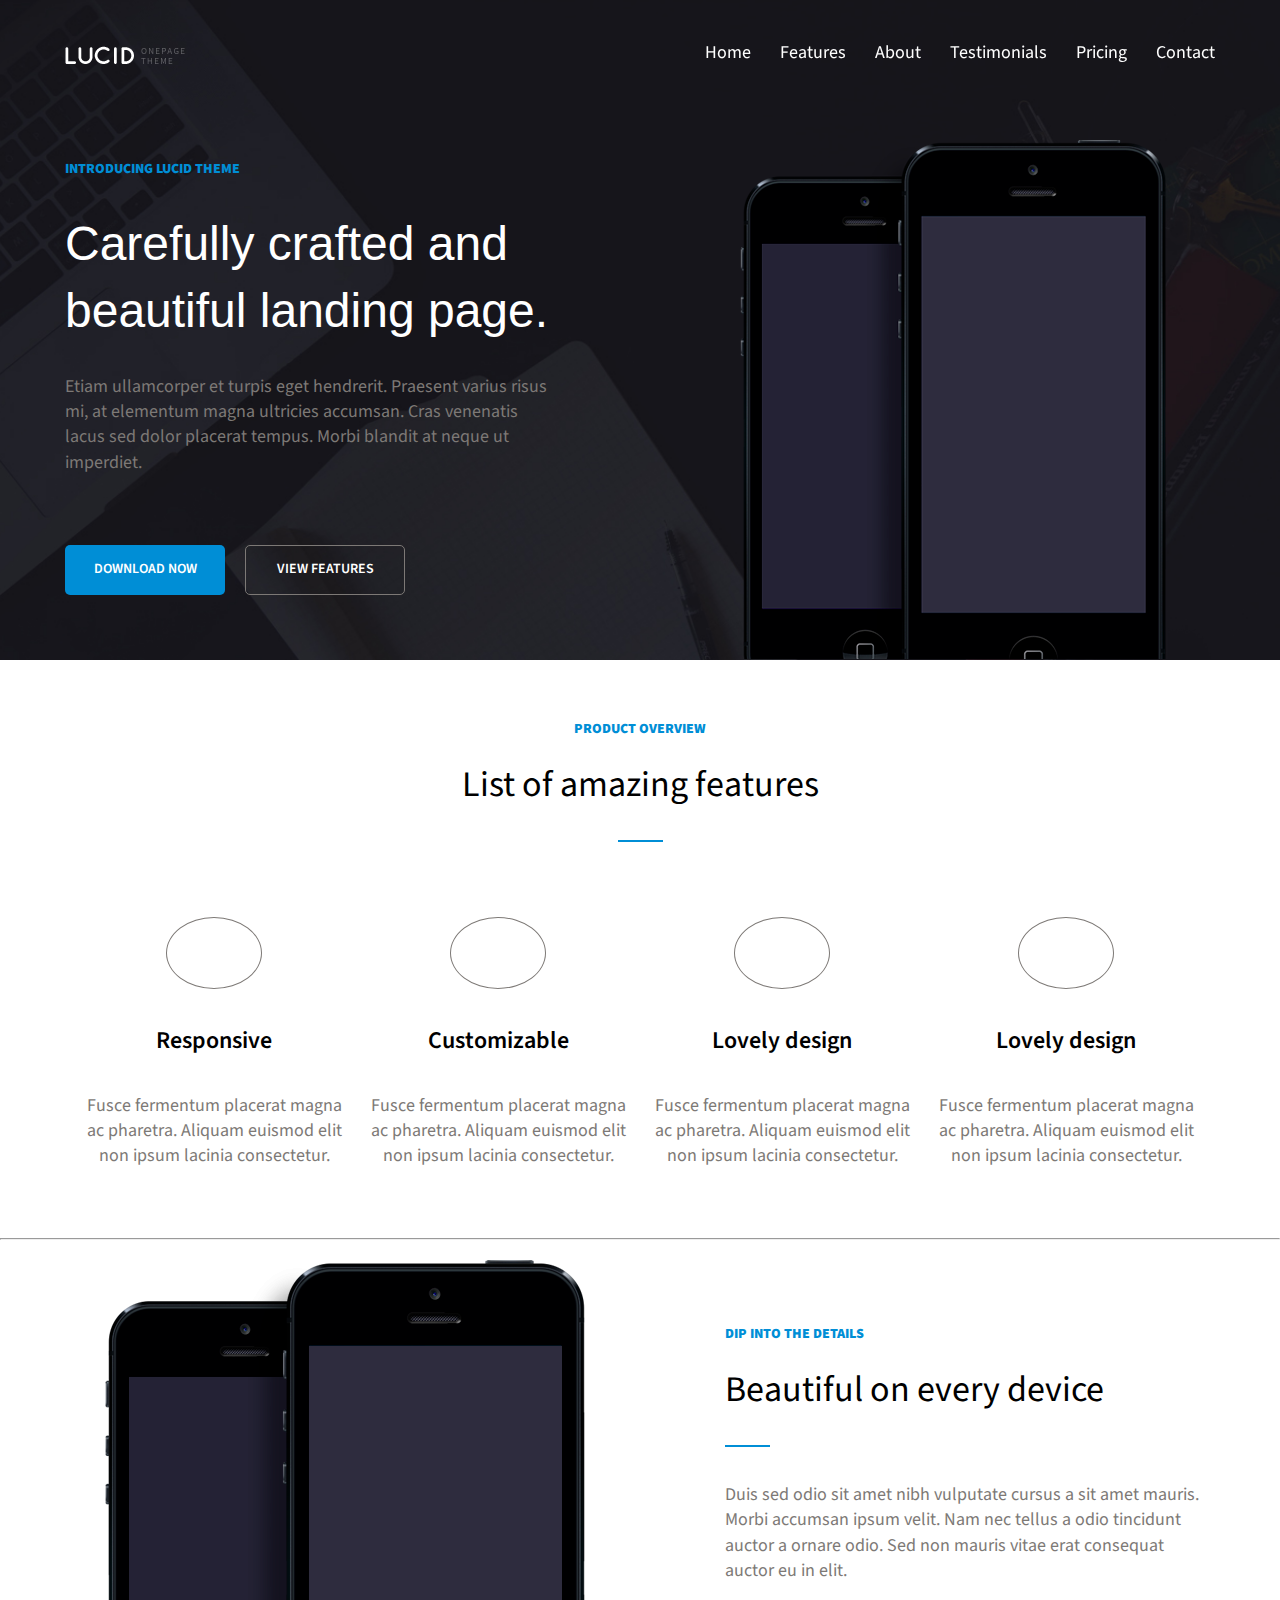
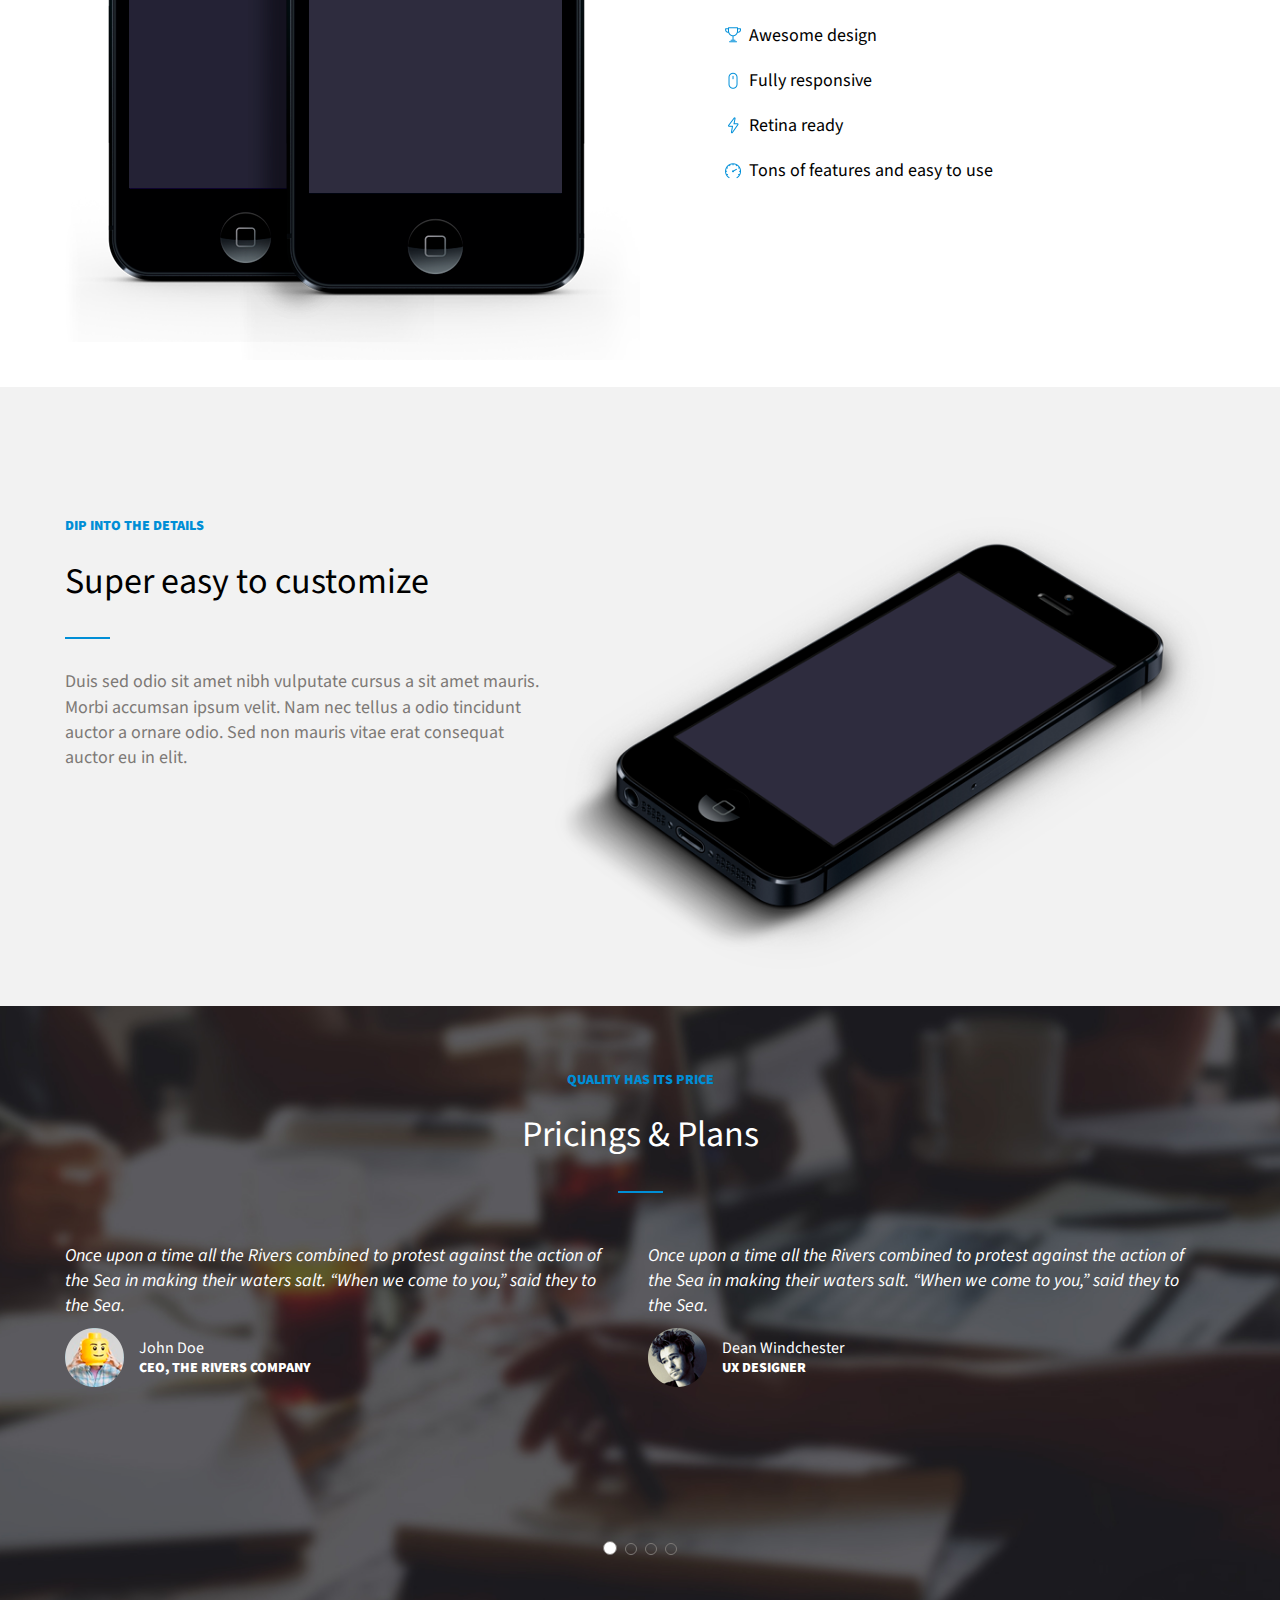
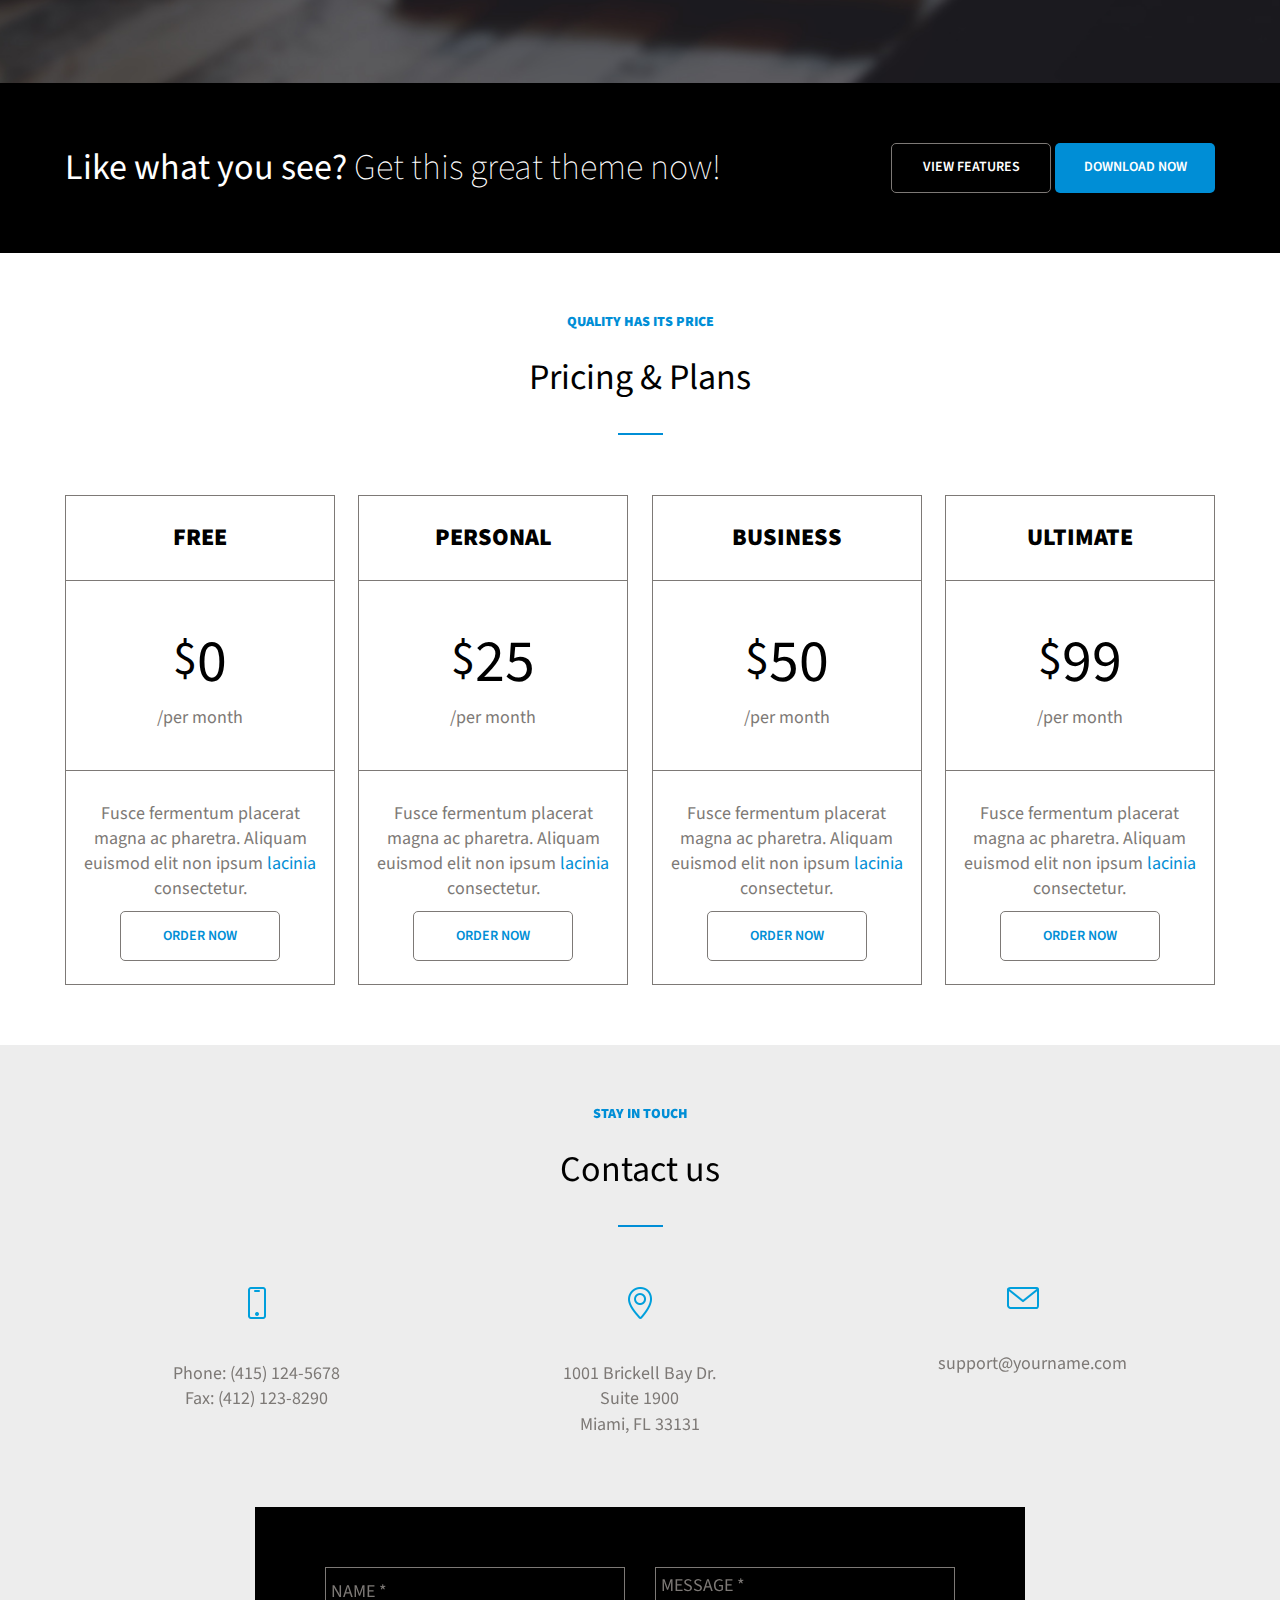
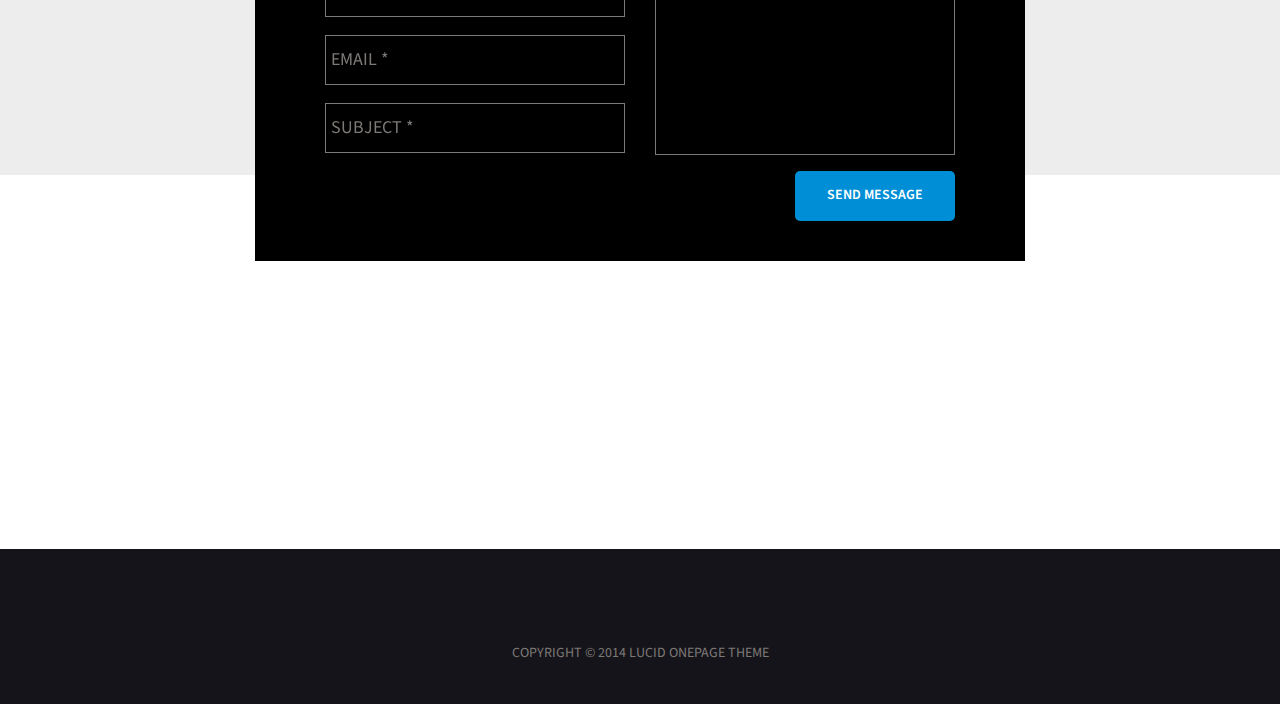
<file: index.html>
<!DOCTYPE html>
<html lang="en">

<head>
    <meta charset="UTF-8">
    <meta name="viewport" content="width=device-width, initial-scale=1.0">
    <script src="https://cdnjs.cloudflare.com/ajax/libs/jquery/3.5.1/jquery.min.js"></script>

    <link rel="stylesheet" href="https://pro.fontawesome.com/releases/v5.10.0/css/all.css"
        integrity="sha384-AYmEC3Yw5cVb3ZcuHtOA93w35dYTsvhLPVnYs9eStHfGJvOvKxVfELGroGkvsg+p" crossorigin="anonymous" />
    <link rel="stylesheet" href="style/style.css">
    <script src="js/script.js"></script>
    <title>Lucid landing</title>
</head>

<body>

    <!--HEADER-->
    <header class="header" id="header">
        <div class="container">
            <div class="header__inner">
                <div class="header__logo">
                    <img src="images/lucid-logo.png" alt="">
                </div>
                <nav class="nav" id="navList">
                    <ul>
                        <a href="#home" class="nav__link">Home</a>
                        <a href="#features" class="nav__link">Features</a>
                        <a href="#about" class="nav__link">About</a>
                        <a href="#testimonials" class="nav__link">Testimonials</a>
                        <a href="#pricing" class="nav__link">Pricing</a>
                        <a href="#contact" class="nav__link">Contact</a>
                    </ul>
                    <div class="burger" id="burger" onclick="showHideBurgerMenu(this)">
                        <div class="bar1"></div>
                        <div class="bar2"></div>
                        <div class="bar3"></div>
                    </div>
                </nav>
            </div>
        </div>
    </header>

    <!--HOME-->
    <section class="home" id="home">
        <div class="container">
            <div class="home__inner">
                <div class="home__inner__left">
                    <p class="subtitle">Introducing lucid theme</p>
                    <h1 class="home__title">Carefully crafted and beautiful landing page.</h1>
                    <p class="text home__text">Etiam ullamcorper et turpis eget hendrerit. Praesent varius risus mi, at
                        elementum
                        magna ultricies accumsan. Cras venenatis lacus sed dolor placerat tempus. Morbi blandit at neque
                        ut
                        imperdiet.</p>
                    <div class="home__buttons">
                        <button class="button button_primary">Download now</button>
                        <button class="button button_secondary">View features</button>
                    </div>
                </div>
                <div class="home__inner__right">
                    <img class="home__image" src="images/home-section-phones.png" alt="home-section-phones">
                </div>
            </div>
        </div>
    </section>
    <!--features-->
    <section class="features" id="features">
        <div class="container">
            <div class="features__inner">
                <p class="subtitle">product overview</p>
                <div class="features__title title">List of amazing features</div>
                <div class="features__list features-list">
                    <div class="features-list__item">
                        <i class="features-list__ico fas fa-desktop"></i>
                        <div class="features-list__title">
                            Responsive
                        </div>
                        <div class="features-list__text text">
                            Fusce fermentum placerat magna ac pharetra. Aliquam euismod elit non ipsum lacinia
                            consectetur.
                        </div>
                    </div>
                    <div class="features-list__item">
                        <i class="features-list__ico fal fa-cog"></i>
                        <div class="features-list__title">
                            Customizable
                        </div>
                        <div class="features-list__text text">
                            Fusce fermentum placerat magna ac pharetra. Aliquam euismod elit non ipsum lacinia
                            consectetur.
                        </div>
                    </div>
                    <div class="features-list__item">
                        <i class="features-list__ico far fa-thumbs-up"></i>
                        <div class="features-list__title">
                            Lovely design
                        </div>
                        <div class="features-list__text text">
                            Fusce fermentum placerat magna ac pharetra. Aliquam euismod elit non ipsum lacinia
                            consectetur.
                        </div>
                    </div>
                    <div class="features-list__item">
                        <i class="features-list__ico fas fa-mobile-alt"></i>
                        <div class="features-list__title">
                            Lovely design
                        </div>
                        <div class="features-list__text text">
                            Fusce fermentum placerat magna ac pharetra. Aliquam euismod elit non ipsum lacinia
                            consectetur.
                        </div>
                    </div>
                </div>
            </div>
        </div>
    </section>
    <hr style='background-color:#7d7976'>
    <!--about-long-->
    <section class="about-long" id="about">
        <div class="container">
            <div class="about-long__inner">
                <div class="about-long__left">
                    <img class='about-long__image' src="images/about-long-phone.png" alt="about-long-phone">
                </div>
                <div class="about-long__right">
                    <p class="subtitle">Dip into the details</p>
                    <div class="about-long__title title">Beautiful on every device</div>
                    <p class="about-long__text text">Duis sed odio sit amet nibh vulputate cursus a sit amet mauris.
                        Morbi
                        accumsan ipsum
                        velit. Nam nec tellus a odio tincidunt auctor a ornare odio. Sed non mauris vitae erat consequat
                        auctor eu in elit.
                    </p>
                    <ul class="about-long__list">
                        <li class="about-long__item">Awesome design</li>
                        <li class="about-long__item">Fully responsive</li>
                        <li class="about-long__item">Retina ready</li>
                        <li class="about-long__item">Tons of features and easy to use</li>
                    </ul>
                </div>
            </div>
        </div>
    </section>

    <!--about-short-->
    <section class="about-short">
        <div class="container">
            <div class="about-short__inner">
                <div class="about-short__left">
                    <p class="subtitle">Dip into the details</p>
                    <div class="about-short__title title">Super easy to customize</div>
                    <p class="about-short__text text">Duis sed odio sit amet nibh vulputate cursus a sit amet mauris.
                        Morbi
                        accumsan ipsum
                        velit. Nam nec tellus a odio tincidunt auctor a ornare odio. Sed non mauris vitae erat consequat
                        auctor eu in elit.
                    </p>
                </div>
                <div class="about-short__right">
                    <img class='about-short__image' src="images/about-short-phone.png" alt="">
                </div>
            </div>
        </div>
    </section>


    <!--testimonials-->
    <section class="testimonials" id="testimonials">
        <div class="container">
            <div class="testimonials__inner">
                <p class="subtitle">
                    Quality has its price
                </p>
                <div class="testimonials__title title">
                    Pricings & Plans
                </div>
                <ul class="testimonials__slider slider">
                    <li class="slider__item">
                        <div class="slider__first">
                            <div class="slider__review">
                                Once upon a time all the Rivers combined to protest against the action of the Sea in
                                making their waters salt. “When we come to you,” said they to the Sea.
                            </div>
                            <div class="slider__author">
                                <img class="slider__image" src="images/Warstwa 7.png" alt="">

                                <div class="slider__about">
                                    <p class="slider__name">John Doe</p>
                                    <p class="slider__position">CEO, THE RIVERS
                                        COMPANY</p>
                                </div>
                            </div>
                        </div>
                        <div class="slider__second">
                            <div class="slider__review">
                                Once upon a time all the Rivers combined to protest against the action of the Sea in
                                making their waters salt. “When we come to you,” said they to the Sea.
                            </div>
                            <div class="slider__author">
                                <img class="slider__image" src="images/Warstwa 16.png" alt="">
                                <div class="slider__about">
                                    <p class="slider__name">Dean Windchester</p>
                                    <p class="slider__position">UX DESIGNER</p>
                                </div>
                            </div>
                        </div>
                    </li>
                    <li class="slider__item">
                        <div class="slider__first">
                            <div class="slider__review">
                                Once upon a time all the Rivers combined to protest against the action of the Sea in
                                making their waters salt. “When we come to you,” said they to the Sea.
                            </div>
                            <div class="slider__author">
                                <img class="slider__image" src="images/Warstwa 16.png" alt="">
                                <div class="slider__about">
                                    <p class="slider__name">Nalivayko Anton</p>
                                    <p class="slider__position">Looking for a job
                                    </p>
                                </div>
                            </div>
                        </div>
                        <div class="slider__second">
                            <div class="slider__review">
                                Once upon a time all the Rivers combined to protest against the action of the Sea in
                                making their waters salt. “When we come to you,” said they to the Sea.
                            </div>
                            <div class="slider__author">
                                <img class="slider__image" src="images/Warstwa 7.png" alt="">
                                <div class="slider__about">
                                    <p class="slider__name">Landing author</p>
                                    <p class="slider__position">Web-designer</p>

                                </div>
                            </div>
                        </div>
                    </li>

                    <li class="slider__item">
                        <div class="slider__first">

                            <div class="slider__review">
                                Once upon a time all the Rivers combined to protest against the action of the Sea in
                                making their waters salt. “When we come to you,” said they to the Sea.
                            </div>
                            <div class="slider__author">
                                <img class="slider__image" src="images/Warstwa 7.png" alt="">
                                <div class="slider__about">
                                    <p class="slider__name">First reviewer</p>
                                    <p class="slider__position">Employe</p>
                                </div>
                            </div>
                        </div>
                        <div class="slider__second">

                            <div class="slider__review">
                                Once upon a time all the Rivers combined to protest against the action of the Sea in
                                making their waters salt. “When we come to you,” said they to the Sea.

                            </div>
                            <div class="slider__author">
                                <img class="slider__image" src="images/Warstwa 16.png" alt="">
                                <div class="slider__about">
                                    <p class="slider__name">Second reviewer</p>
                                    <p class="slider__position">Employe</p>
                                </div>
                            </div>
                        </div>
                    </li>
                    <li class="slider__item">
                        <div class="slider__first">

                            <div class="slider__review">
                                Once upon a time all the Rivers combined to protest against the action of the Sea in
                                making their waters salt. “When we come to you,” said they to the Sea.
                            </div>
                            <div class="slider__author">
                                <img class="slider__image" src="images/Warstwa 16.png" alt="">

                                <div class="slider__about">
                                    <p class="slider__name">Third reviewer</p>
                                    <p class="slider__position">Employe</p>
                                </div>
                            </div>
                        </div>
                        <div class="slider__second">
                            <div class="slider__review">
                                Once upon a time all the Rivers combined to protest against the action of the Sea in
                                making their waters salt. “When we come to you,” said they to the Sea.

                            </div>
                            <div class="slider__author">
                                <img class="slider__image" src="images/Warstwa 7.png" alt="">

                                <div class="slider__about">
                                    <p class="slider__name">Fourth reviewer</p>
                                    <p class="slider__position">Employe</p>
                                </div>
                            </div>
                        </div>
                    </li>
                </ul>
                <div class="slider-dots">
                    <span class="slider-dots_item active" onclick="currentSlide(1)"></span>
                    <span class="slider-dots_item" onclick="currentSlide(2)"></span>
                    <span class="slider-dots_item" onclick="currentSlide(3)"></span>
                    <span class="slider-dots_item" onclick="currentSlide(4)"></span>
                </div>
            </div>
        </div>
    </section>
    <!--eye-cahthcer-->
    <section class="eye-catcher">
        <div class="container">
            <div class="eye-catcher__inner">
                <div class="eye-catcher__title title">Like what you see? <span
                        class="title eye-catcher__title_light">Get this
                        great theme now!</span>
                </div>
                <div class="eye-catcher__buttons">
                    <button class="button button_secondary">View features</button>
                    <button class="button button_primary">Download now</button>
                </div>
            </div>
        </div>
    </section>
    <!--pricing-->
    <section class="pricing" id="pricing">
        <div class="container">
            <div class="pricing__inner">
                <p class="subtitle">Quality has its price</p>
                <div class="pricing__title title">Pricing & Plans</div>
                <div class="pricing__tables">
                    <div class="pricing__item">
                        <div class="pricing__name">
                            free
                        </div>
                        <div class="pricing__cost">
                            <sup class="pricing__dollar">$</sup><span class="pricing__sum">0</span>
                            <p class="pricing__timing">/per month</p>
                        </div>
                        <div class="pricing__about">
                            Fusce fermentum placerat magna ac pharetra. Aliquam euismod elit non ipsum <span
                                class="pricing__about_blue"> lacinia</span>
                            consectetur.
                        </div>
                        <button class="pricing__purchase button">
                            Order now
                        </button>
                    </div>
                    <div class="pricing__item">
                        <div class="pricing__name">
                            personal
                        </div>
                        <div class="pricing__cost">
                            <sup class="pricing__dollar">$</sup><span class="pricing__sum">25</span>
                            <p class="pricing__timing">/per month</p>
                        </div>
                        <div class="pricing__about">
                            Fusce fermentum placerat magna ac pharetra. Aliquam euismod elit non ipsum <span
                                class="pricing__about_blue"> lacinia</span>
                            consectetur.
                        </div>
                        <button class="pricing__purchase button">
                            Order now
                        </button>
                    </div>
                    <div class="pricing__item">
                        <div class="pricing__name">
                            business
                        </div>
                        <div class="pricing__cost">
                            <sup class="pricing__dollar">$</sup><span class="pricing__sum">50</span>
                            <p class="pricing__timing">/per month</p>
                        </div>
                        <div class="pricing__about">
                            Fusce fermentum placerat magna ac pharetra. Aliquam euismod elit non ipsum <span
                                class="pricing__about_blue"> lacinia</span>
                            consectetur.
                        </div>
                        <button class="pricing__purchase button">
                            Order now
                        </button>
                    </div>
                    <div class="pricing__item">
                        <div class="pricing__name">
                            ultimate
                        </div>
                        <div class="pricing__cost">
                            <sup class="pricing__dollar">$</sup><span class="pricing__sum">99</span>
                            <p class="pricing__timing">/per month</p>
                        </div>
                        <div class="pricing__about">
                            Fusce fermentum placerat magna ac pharetra. Aliquam euismod elit non ipsum <span
                                class="pricing__about_blue"> lacinia</span>
                            consectetur.
                        </div>
                        <button class="pricing__purchase button">
                            Order now
                        </button>
                    </div>
                </div>
            </div>
        </div>
    </section>
    <!--contact-->
    <section class="contact" id="contact">
        <div class="container">
            <div class="contact__inner">
                <p class="subtitle">stay in touch</p>
                <div class="contact__title title">Contact us</div>
                <div class="contact__items">
                    <div class="contact__item">
                        <img src="images/Phone.png" alt="">
                        <p class="contact__content">
                            Phone: (415) 124-5678 <br />
                            Fax: (412) 123-8290
                        </p>
                    </div>
                    <div class="contact__item">
                        <img src="images/Pointer.png" alt="">
                        <p class="contact__content">
                            1001 Brickell Bay Dr. <br />
                            Suite 1900 <br />
                            Miami, FL 33131
                        </p>
                    </div>

                    <div class="contact__item">
                        <img src="images/Envelope.png" alt="">
                        <p class="contact__content">
                            support@yourname.com </p>
                    </div>

                </div>
                <form class="contact-form">
                    <div class="contact-form__inner">
                        <div class="contact-form__left">
                            <input placeholder="NAME *" name="name" type="text" class="contact-form__input">
                            <input placeholder="EMAIL *" name="email" type="email" class="contact-form__input">
                            <input placeholder="SUBJECT *" name="subject" type="text" class="contact-form__input">
                        </div>
                        <div class="contact-form__right">
                            <textarea class="contact-form__input__textarea" placeholder="MESSAGE *" name="message" id=""
                                cols="40" rows="7.5"></textarea>
                        </div>
                    </div>
                    <button class="contact__button button button_primary">Send message</button>
                </form>
            </div>
        </div>
    </section>
    <iframe
        src="https://www.google.com/maps/embed?pb=!1m18!1m12!1m3!1d2385.1803844765327!2d37.77985092097974!3d44.68953133065364!2m3!1f0!2f0!3f0!3m2!1i1024!2i768!4f13.1!3m3!1m2!1s0x40f1f8ff8456db99%3A0x27fc172b66041737!2z0L_RgC4g0JvQtdC90LjQvdCwLCAyMiwg0J3QvtCy0L7RgNC-0YHRgdC40LnRgdC6LCDQmtGA0LDRgdC90L7QtNCw0YDRgdC60LjQuSDQutGA0LDQuSwgMzUzOTEw!5e0!3m2!1sru!2sru!4v1609008552784!5m2!1sru!2sru"
        width="100%" height="370px" frameborder="0" style="border:0;" allowfullscreen="" aria-hidden="false"
        tabindex="0">
    </iframe>
    <!--footer-->
    <footer class="footer">
        <div class="container">
            <div class="footer__inner">
                <div class="footer__socials">
                    <a class="footer__ico" href="https://behance.com"> <i class=" fab fa-behance"></i></a>
                    <a class="footer__ico" href="https://dribble.com"> <i class=" fab fa-dribbble"></i></a>
                    <a class="footer__ico" href="https://twitter.com"> <i class=" fab fa-twitter"></i></a>
                    <a class="footer__ico" href="https://facebook.com"> <i class=" fab fa-facebook"></i></a>
                    <a class="footer__ico" href="https://ru.linkedin.com"> <i class=" fab fa-linkedin"></i></a>
                </div>
                <p class="footer__about">copyright © 2014 lucid onepage theme</p>
            </div>
        </div>
    </footer>
</body>

</html>
</file>
<file: style/style.css>
@import url('https://fonts.googleapis.com/css2?family=Quicksand:wght@700&family=Source+Sans+Pro:ital,wght@0,300;0,400;0,600;0,700;1,400&display=swap');

/*
font-family: 'Quicksand', sans-serif;
font-family: 'Source Sans Pro', sans-serif;
*/

body * {
    margin: 0;
    font-family: 'Source Sans Pro', sans-serif;
    font-size: 18px;
    line-height: 1.4;
}

.sticky {
    background-color: #16151b;
    position: relative;
    z-index: 50;
}
html {
    scroll-behavior: smooth;
}

*,
* before,
* after {
    box-sizing: border-box;
}

body,
div,
dl,
dt,
dd,
ul,
li,
h1,
h2,
h3,
h4,
h5,
h6,
pre,
code,
form,
fieldset,
input,
textarea,
p,
blockquote,
th,
td {
    margin: 0;
    padding: 0;
}

a {
    text-decoration: none;
}

/*container*/
.container {
    width: 100%;
    max-width: 1170px;
    margin: 0 auto;
    padding: 0px 10px;
}

/*global*/
.subtitle {
    font-size: 14px;
    color: #008ed6;
    text-transform: uppercase;
    font-weight: 900;
}

.title {
    font-size: 36px;
    margin-top: 20px;
}

.title::after {
    content: "";
    display: block;
    background-color: #008ed6;
    width: 45px;
    height: 2px;
    margin-top: 30px;
}

.text {
    color: #7d7976;
    font-size: 18px;
}


/*header*/
.header {
    padding: 40px 0px 30px 0px;
    position: fixed;
    width: 100%;
}

.header__inner {
    display: flex;
    justify-content: space-between;
    align-items: center;
}

.nav__link {
    color: #fff;
    margin-left: 25px;
    display: inline-block;
}

.nav__link::after {
    content: "";
    display: block;
    background-color: #008ed6;
    visibility: hidden;
    transition: width 200ms;
    width: 0;
    height: 2px;
    margin-top: 10px;

}

.nav__link:hover::after {
    width: 100%;
    visibility: visible;
}

/*HOME*/
.home {
    background: url("../images/home-section-bg.jpg") center no-repeat;
    background-size: cover;
    height: 660px;
    display: flex;
    color: #fff;
}

.home__inner {
    display: flex;
    justify-content: space-between;
    flex-wrap: wrap;
    margin-top: 160px;
    flex: 0 1 50%;
}

.home__inner__left {
    max-width: 490px;
}

.home__title {
    font-size: 48px;
    margin-top: 30px;
    font-family: 'Myriad', sans-serif;
    font-weight: 400;
}

.home__text {
    margin-top: 30px;
}

.home__buttons {
    max-width: 340px;
    margin-top: 70px;
    display: flex;
    justify-content: space-between
}

.home__image {
    position: relative;
    bottom: 20px;
}

.button {
    width: 160px;
    height: 50px;
    color: #fff;
    text-transform: uppercase;
    border-radius: 5px;
    font-size: 14px;
    font-weight: 600;
}

.button:hover {
    cursor: pointer;
    opacity: 0.7;
}

.button_primary {
    background-color: #008ed6;
    border: unset;
}

.button_secondary {
    background-color: transparent;
    border: 1px #7d7976 solid;
}

/*features*/
.features {
    padding: 60px 0px 70px 0px;
}

.features__inner {
    text-align: center;
}

.features__list {
    display: flex;
    flex-wrap: wrap;
    flex: 0 1 25%;
    justify-content: center;
}

.features-list__item {
    width: 100%;
    max-width: 270px;
    text-align: center;
    margin-left: 7px;
    margin-right: 7px;
    display: flex;
    flex-direction: column;
    margin-top: 75px;
}

.features-list__ico {
    padding: 35px;
    border-radius: 50%;
    border: 1px #7d7976 solid;
    margin: 0 auto;
    width: 96px;
    font-size: 24px;
    color: #008ed6;
}

.features-list__ico:hover {
    background-color: #008ed6;
    color: #fff;
}

.features-list__title {
    font-size: 24px;
    margin-top: 35px;
    font-weight: 600;
}

.features-list__text {
    margin-top: 35px;
}

.features__title::after {
    margin-left: auto;
    margin-right: auto;
}

/*about-long*/
.about-long {
    padding: 20px 0px;
}

.about-long__inner {
    display: flex;
    justify-content: space-between;
}

.about-long__image {
    max-width: 100%;
    height: auto;
}

.about-long__right {
    margin-top: 65px;
    width: 100%;
    max-width: 490px;
}

.about-long__text {
    margin-top: 35px;
}

.about-long__item::marker {
    width: 16px;
    height: 25px;
}

.about-long__list {
    margin-top: 40px;
}

.about-long__item {
    list-style: none;
    padding-left: 24px;
    margin-top: 20px;
}

.about-long__item:nth-child(1) {
    background: url("../images/Cup.png") no-repeat 0;
}

.about-long__item:nth-child(2) {
    background: url("../images/Mouse.png") no-repeat 3px;
}

.about-long__item:nth-child(3) {
    background: url("../images/Energy.png") no-repeat 3px;
}

.about-long__item:nth-child(4) {
    background: url("../images/Speedometer.png") no-repeat 0;
}

/*about-short*/
.about-short {
    background-color: #f2f2f2;
    padding: 130px 0px 30px 0px;
}

.about-short__inner {
    display: flex;
    justify-content: space-between;
}

.about-short__left {
    width: 100%;
    max-width: 490px;
}

.about-short__text {
    margin-top: 30px;
}

.about-short__image {
    max-width: 100%;
    height: auto;
}

/*testimonials*/
.testimonials {
    background: url(../images/testimonials-bg.jpg) center no-repeat;
    background-size: cover;
    display: flex;
    color: #fff;
    padding: 65px 0px 120px 0px;
    text-align: center;
}

.testimonials__title::after {
    margin-left: auto;
    margin-right: auto;
}

.slider {
    margin-top: 50px;
    display: flex;
    overflow: hidden;
}

.slider__item {
    display: flex;
    width: 100%;
    text-align: left;
    flex-shrink: 0;
}

.slider__first,
.slider__second {
    width: 100%;
    max-width: 570px;
    font-size: 24px;
    font-style: italic;
    margin-right: 15px;
}

.slider__second,
.slider__about {
    margin-left: 15px;
}

.slider__author {
    display: flex;
    margin-top: 10px;
    align-items: center;
}

.slider__name {
    font-style: normal;
    font-size: 16px;
}

.slider__position {
    text-transform: uppercase;
    font-size: 14px;
    font-style: normal;
    font-weight: 900;
}

/* dots */
.slider-dots {
    text-align: center;
    margin-top: 150px;
}

.slider-dots_item {
    cursor: pointer;
    height: 12px;
    width: 12px;
    margin: 0 2px;
    background-color: transparent;
    border: 1px #7d7976 solid;
    border-radius: 50%;
    display: inline-block;
    transition: background-color 0.6s ease;
}

.slider-dots_item:hover,
.active {
    height: 14px;
    width: 14px;
}

.active {
    background-color: white;
}

/* slider animation */
.slider__item {
    -webkit-animation-name: fade;
    -webkit-animation-duration: 1.5s;
    animation-name: fade;
    animation-duration: 1.5s;
}

@-webkit-keyframes fade {
    from {
        opacity: .4
    }

    to {
        opacity: 1
    }
}

@keyframes fade {
    from {
        opacity: .4
    }

    to {
        opacity: 1
    }
}

/*eye-cahthcer*/
.eye-catcher {
    padding: 60px 0px;
    background-color: black;
    color: #fff;
}

.eye-catcher__inner .title {
    margin: 0;
}

.eye-catcher__inner .title::after {
    display: none;
}

.eye-catcher__inner {
    display: flex;
    justify-content: space-between;
}

.eye-catcher__title_light {
    font-weight: 100;
}

/*pricing*/
.pricing {
    padding: 60px 0px;
}

.pricing__inner {
    text-align: center;
}

.pricing__title::after {
    margin-left: auto;
    margin-right: auto;
}

.pricing__tables {
    margin-top: 60px;
    display: flex;
    justify-content: space-between;
    flex: 0 1 25%;
    flex-wrap: wrap;
}

.pricing__item {
    height: 490px;
    width: 100%;
    max-width: 270px;
    border: 1px #7d7976 solid;
}

.pricing__item:hover {
    cursor: pointer;
}

.pricing__item:hover .pricing__name {
    color: #008ed6;
}

.pricing__item:hover .pricing__cost,
.pricing__item:hover .pricing__cost p,
.pricing__item:hover .pricing__purchase {
    background-color: #008ed6;
    color: #fff;
}

.pricing__item:hover .pricing__purchase {
    border: unset;
}


.pricing__name {
    text-transform: uppercase;
    font-weight: 900;
    padding: 25px 0px;
    border-bottom: 1px #7d7976 solid;
    font-size: 24px;
}

.pricing__cost {
    padding: 40px 0px;
    border-bottom: 1px #7d7976 solid;
}

.pricing__sum {
    font-size: 60px;
}

.pricing__dollar {
    font-size: 48px;
}

.pricing__timing,
.pricing__about {
    color: #7d7976;
}

.pricing__about {
    padding: 30px 10px 0px 10px;
}

.pricing__about_blue {
    color: #008ed6;
}

.pricing__purchase {
    margin: 10px 0px;
    color: #008ed6;
    background-color: #fff;
    border: 1px #7d7976 solid;
}

/*contact*/
.contact {
    padding: 60px 0px;
    height: 730px;
    text-align: center;
    background-color: #ededed
}

.contact__inner {
    position: relative;
}

.contact__title::after {
    margin-left: auto;
    margin-right: auto;
}

.contact__items {
    margin-top: 60px;
    display: flex;
    justify-content: space-around;
    flex-wrap: wrap;
}

.contact__item {
    color: #7d7976;
    margin: 0 auto;
    text-align: center;
    width: 100%;
    max-width: 170px;
}

.contact__content {
    margin-top: 35px;
}

.contact-form {
    padding: 60px 70px 0px 70px;
    background-color: black;
    width: 100%;
    max-width: 770px;
    height: fit-content;
    margin: 70px auto 0 auto;
    display: flex;
    flex-direction: column;
}

.contact-form__inner {
    display: flex;
    justify-content: space-between;
    flex-wrap: wrap;
}

.contact-form__left {
    width: 100%;
    max-width: 300px;
}

.contact-form__input {
    width: 100%;
    max-width: 300px;
    height: 50px;
    border: 1px #7d7976 solid;
    background-color: transparent;
    color: #7d7976;
    padding: 5px;
    margin-bottom: 18px;
}

.contact-form__input::placeholder,
.contact-form__input__textarea::placeholder {
    color: #7d7976;
}

.contact-form__input__textarea {
    resize: none;
    background-color: transparent;
    border: 1px #7d7976 solid;
    color: #7d7976;
    padding: 5px;
    width: 100%;
    max-width: 300px;
}

.contact__button {
    margin-bottom: 40px;
    align-self: flex-end;
}

/*footer*/
.footer {
    padding: 40px 0px;
    margin: 0 auto;
    text-align: center;
    text-transform: uppercase;
    color: #7d7976;
    background-color: #15141a;
}

.footer__ico {
    margin-right: 10px;
    color: #7d7976;
}

.footer__ico:hover {
    color: #008ed6;
    cursor: pointer;
}

.footer__about {
    margin-top: 30px;
    font-size: 14px;
}

/**************BURGER MENU****************/

.bar1,
.bar2,
.bar3 {
    width: 35px;
    height: 5px;
    background-color: white;
    margin: 6px 0;
    transition: 0.4s;
}

.change .bar1 {
    -webkit-transform: rotate(-45deg) translate(-9px, 6px);
    transform: rotate(-45deg) translate(-9px, 6px);
}

.change .bar2 {
    opacity: 0;
}

.change .bar3 {
    -webkit-transform: rotate(45deg) translate(-8px, -8px);
    transform: rotate(45deg) translate(-8px, -8px);
}

.burger {
    display: none;
}

/*media*/
@media (max-width: 576px) {

    .home,
    .features,
    .about-long,
    .about-short,
    .testimonials,
    .pricing,
    .contact {
        padding: 25px 0px;
    }

    .header {
        padding: 10px 0px;
    }

    .title {
        font-size: 27px;
    }

    .home__inner {
        margin-top: 80px;
    }

    .home__title {
        font-size: 40px;
    }

    .home__buttons {
        margin-top: 20px;
        display: flex;
        flex-direction: column;
        align-items: center;
        max-width: 100%;
    }

    .features-list__item {
        margin-top: 30px;
    }

    .eye-catcher__buttons .button_primary {
        margin-top: 5px;
    }

    .contact__items {
        margin-top: 40px;
    }

    .contact__item {
        margin-top: 20px;
    }

    .contact__content {
        margin-top: 10px;
    }

    .contact-form {
        padding: 20px;
        margin: 45px auto 0 auto;
    }

    .contact-form__input {
        height: 30px;
    }

    .contact-form__input__textarea {
        height: 100px;
    }

    .contact__button {
        margin-bottom: 0;
    }
}



@media screen and (max-width:800px) {

    .burger {
        display: block;
        float: right;
        position: relative;
        z-index: 1000;
    }

    .nav ul li {
        display: block;
        margin-bottom: 10px;
        font-size: 14px;
    }

    .nav ul {
        display: none;
    }

    .nav {
        width: 100%;
    }

    .nav ul.active {
        display: flex;
        flex-direction: column;
        position: absolute;
        top: 0;
        left: 0;
        height: fit-content;
        padding-top: 55px;
        padding-bottom: 20px;
        text-align: center;
        width: 100%;
        background-color: #16151b;
        border-bottom: 1px white solid;
    }


    .slider__item {
        flex-direction: column;
    }

    .slider__second {
        margin: 20px 0;
    }

    .contact-form__inner {
        justify-content: center;
    }
}

@media screen and (max-width:1100px) {
    .pricing__item {
        margin-top: 5px;
        margin: 5px auto 0px auto;

    }
}

@media screen and (max-width:1020px) {

    .home__inner__left,
    .about-long__right,
    .about-short__left,
    .about-short__right {
        margin: 0 auto;
    }

    .about-short__inner {
        flex-wrap: wrap;

    }

    .about-long__right {
        padding-bottom: 60px;
    }

    .home__inner__right,
    .about-long__left {
        display: none;
    }
}
</file>
